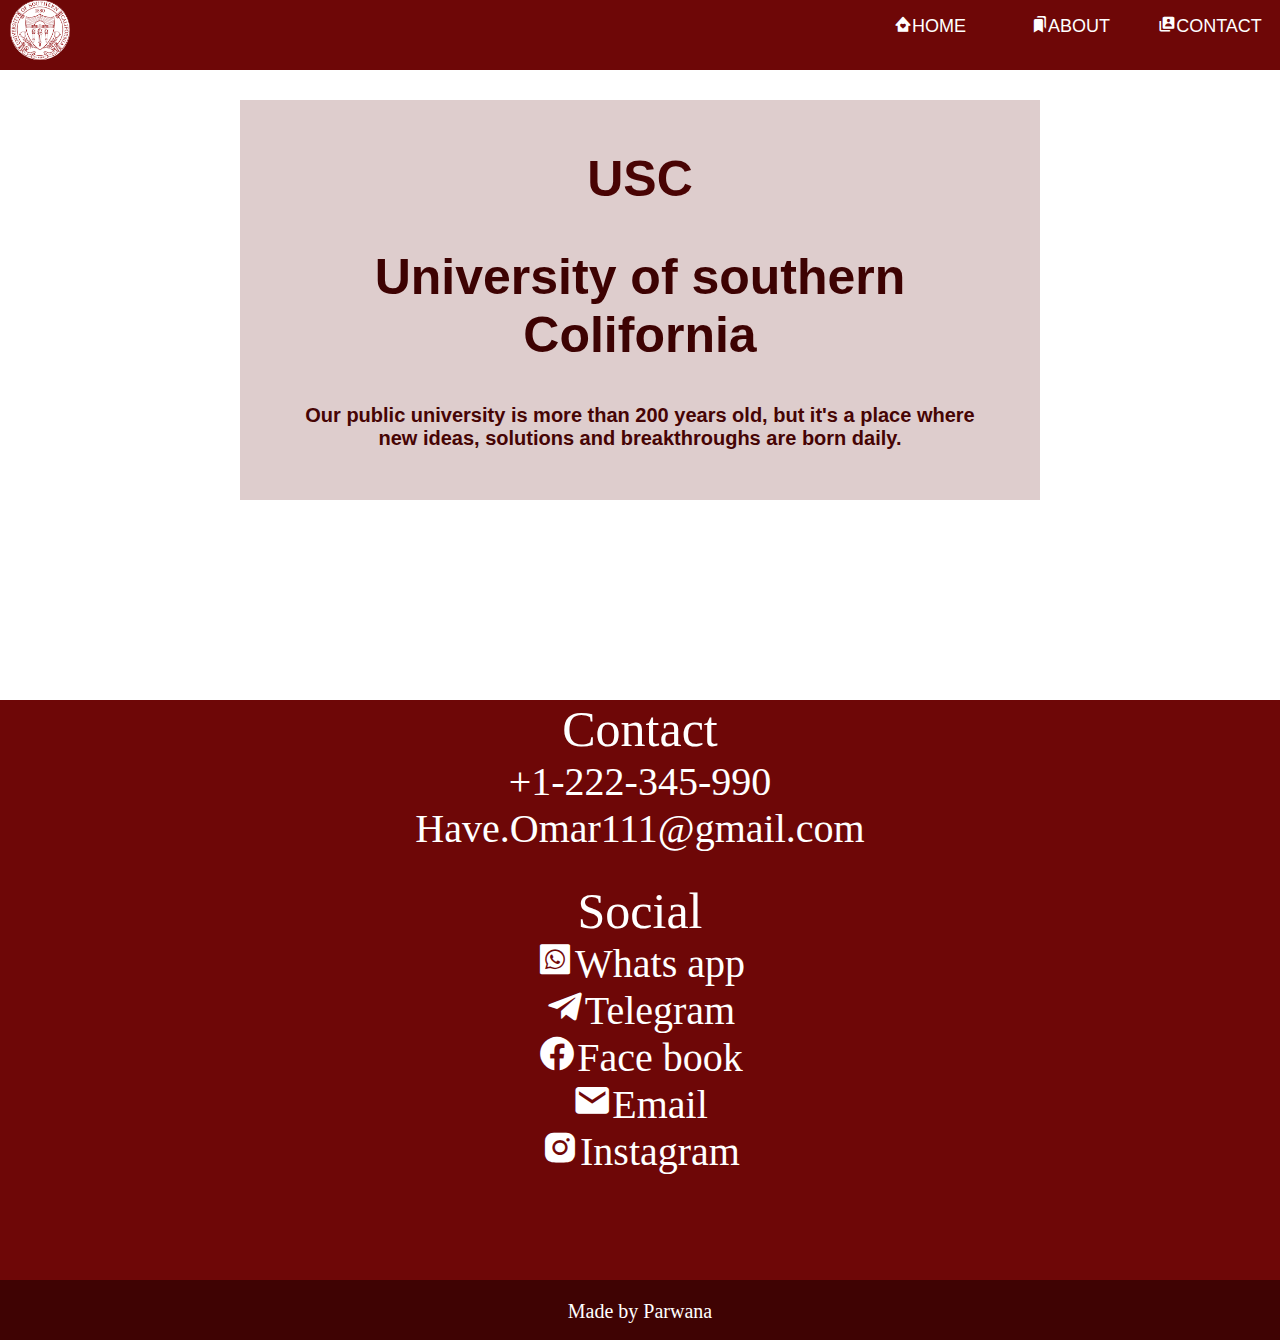
<file: index.html>
<!DOCTYPE html>
<html lang="en">
    <head>
        <title>home page</title>
        <link rel="stylesheet" href="styles.css">
        <link rel="stylesheet" href="https://unpkg.com/boxicons@2.1.4/css/boxicons.min.css">
        <meta charset="utf-8">
        <meta name="viewport" content="width=device-width, initial-scale=1.0">
    </head>
    <body>
        <nav id="nav">
            <img src="logo.png" alt="logo">
            <a href="index.html"><i class='bx bxs-home-heart'></i>HOME</a>
            <a href="about.html"><i class='bx bxs-bookmarks'></i>ABOUT</a>
            <a href="contact.html"><i class='bx bxs-user-account'></i>Contact</a>
        </nav>
        <div class="container1">
            <h1>USC</h1>
            <h2>University of southern Colifornia</h2>
            <p>Our public university is more than 200 years old, but it's a place where new ideas, solutions and breakthroughs are born daily.</p>
        </div>

        <footer id="footer">
            <div class="footer-caption1">
                <span class="footer-caption1-head">Contact</span>
                <span>+1-222-345-990</span>
                <span>Have.Omar111@gmail.com</span>
            </div>
    
            <div class="footer-caption2">
                <span class="footer-caption2-head">Social</span>
                <span><i class='bx bxl-whatsapp-square'></i>Whats app</span>
                <span><i class='bx bxl-telegram'></i>Telegram</span>
                <span><i class='bx bxl-facebook-circle'></i>Face book</span>
                <span><i class='bx bxs-envelope'></i>Email</span>
                <span><i class='bx bxl-instagram-alt' ></i>Instagram</span>
            </div>
        </footer>
        <footer id="footer2">
            <div class="footer-caption3">
                <span class="footer-head">Made by Parwana </span>
            </div>
        </footer>
    </body>
</html>
</file>
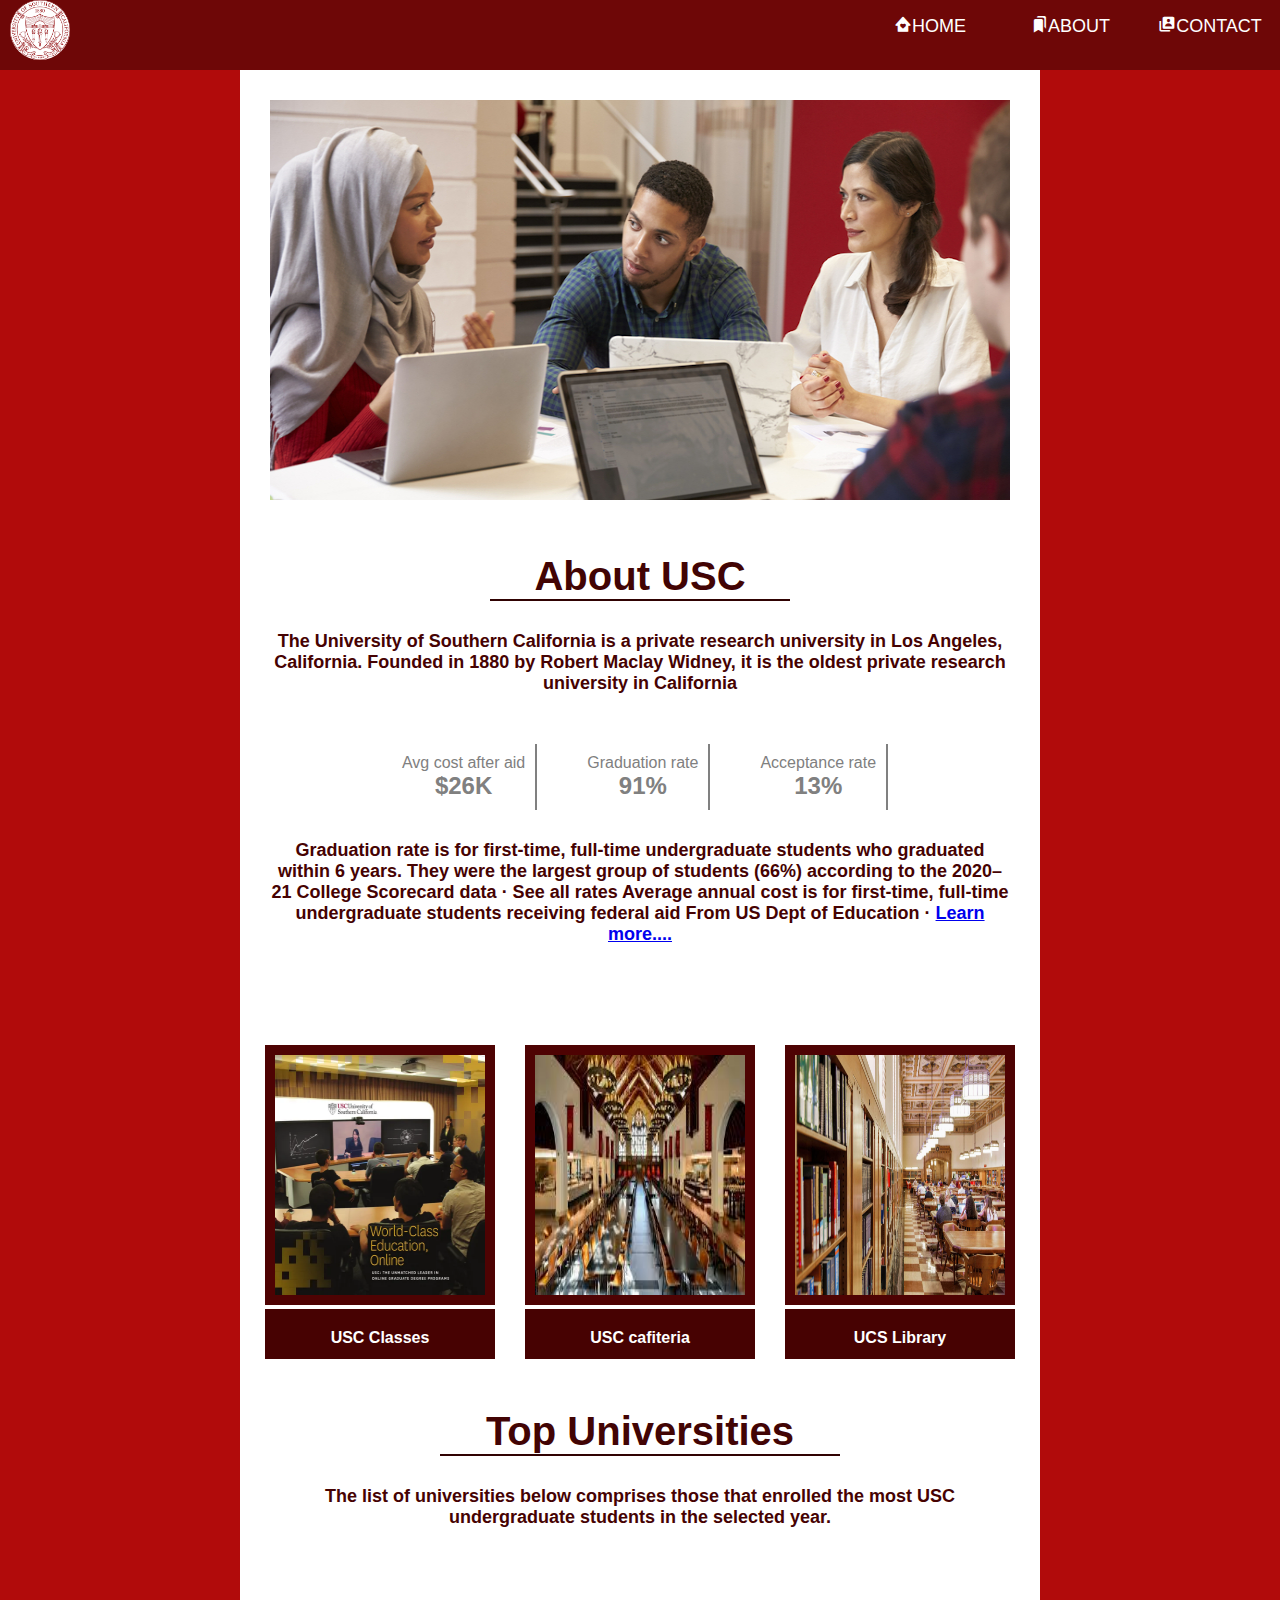
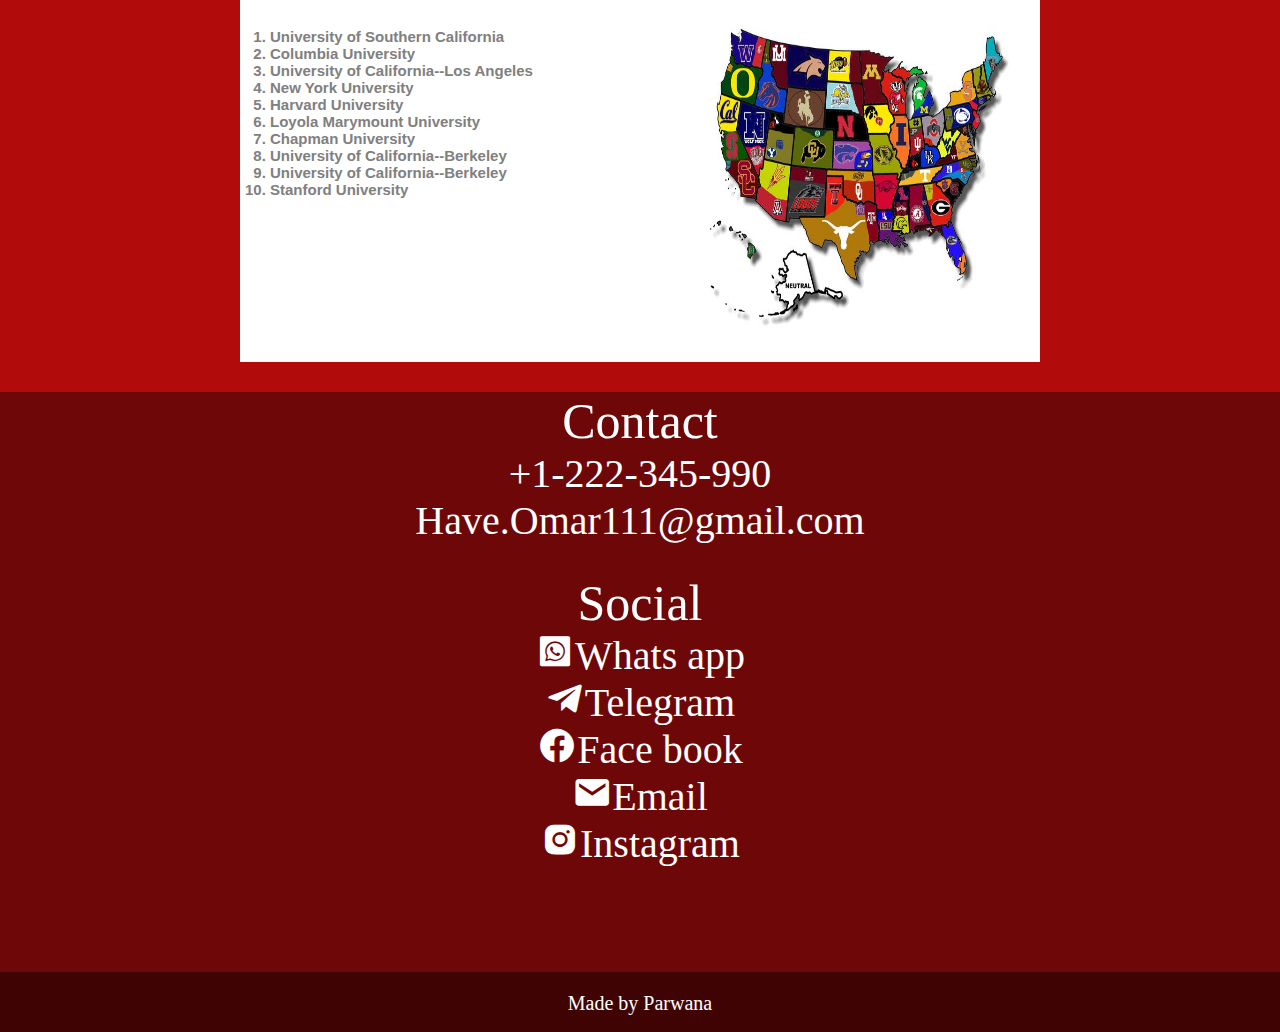
<file: about.html>
<!DOCTYPE html>
<html lang="en">
    <head>
        <title>about page</title>
        <link rel="stylesheet" href="style.css">
        <link rel="stylesheet" href="https://unpkg.com/boxicons@2.1.4/css/boxicons.min.css">
        <meta charset="utf-8">
        <meta name="viewport" content="width=device-width, initial-scale=1.0">
    </head>
    <body>
        <nav id="nav">
            <img src="logo.png" alt="logo">
            <a href="index.html"><i class='bx bxs-home-heart'></i>HOME</a>
            <a href="about.html"><i class='bx bxs-bookmarks'></i>ABOUT</a>
            <a href="contact.html"><i class='bx bxs-user-account'></i>Contact</a>
        </nav>
        <div class="container2">
            <div class="main-img">
                <img src="uscstu.jpg" alt="ucs">
            </div>

            <div class="about">
                <h1>About USC</h1>
                <div class="caption1">
                    <p>The University of Southern California is a private research university in Los Angeles, California. Founded in 1880 by Robert Maclay Widney, it is the oldest private research university in California</p>
                </div>
                <div class="about2">
                    <div class="info1">
                        <p>Avg cost after aid</p>
                        <h2>$26K</h2>
                    </div>
                    <div class="info2">
                        <p>Graduation rate</p>
                        <h2>91%</h2>
                    </div>
                    <div class="info3">
                        <p>Acceptance rate</p>
                        <h2>13%</h2>
                    </div>
                </div>

                <div class="caption2">
                    <p>Graduation rate is for first-time, full-time undergraduate students who graduated within 6 years. They were the largest group of students (66%) according to the 2020–21 College Scorecard data · See all rates
                        Average annual cost is for first-time, full-time undergraduate students receiving federal aid
                        From US Dept of Education · <a href="#">Learn more....</a></p>
                </div>

            </div>

            <div class="about-usc-pic">
                <div class="pic">
                    <img src="pic1.webp" alt="class">
                    <div class="pic-caption">USC Classes</div>
                </div>

                <div class="pic">
                    <img src="pic2.jpeg" alt="cafiteria">
                    <div class="pic-caption">USC cafiteria</div>
                </div>

                <div class="pic">
                    <img src="pic3.jpg" alt="library">
                    <div class="pic-caption">UCS Library</div>
                </div>

            </div>
            
            <div class="top-uni">
                <h1>Top Universities</h1>
            <p>The list of universities below comprises those that enrolled the most USC undergraduate students in the selected year.</p>
            <div class="more-universities">
                <div class="row1">
                    <ol>
                        <li>University of Southern California</li>
                        <li>Columbia University</li>
                        <li>University of California--Los Angeles</li>
                        <li>New York University</li>
                        <li>Harvard University</li>
                        <li>Loyola Marymount University</li>
                        <li>Chapman University</li>
                        <li>University of California--Berkeley</li>
                        <li>University of California--Berkeley</li>
                        <li>Stanford University</li>
                    </ol>
                </div>

                <div class="row2">
                    <img src="map.jpg" alt="usa">
                </div>
            </div>
            </div>
        </div>

        <footer id="footer">
        <div class="footer-caption1">
            <span class="footer-caption1-head">Contact</span>
            <span>+1-222-345-990</span>
            <span>Have.Omar111@gmail.com</span>
        </div>

        <div class="footer-caption2">
            <span class="footer-caption2-head">Social</span>
            <span><i class='bx bxl-whatsapp-square'></i>Whats app</span>
            <span><i class='bx bxl-telegram'></i>Telegram</span>
            <span><i class='bx bxl-facebook-circle'></i>Face book</span>
            <span><i class='bx bxs-envelope'></i>Email</span>
            <span><i class='bx bxl-instagram-alt' ></i>Instagram</span>
        </div>
    </footer>
    <footer id="footer2">
        <div class="footer-caption33">
            <span class="footer-head">Made by Parwana </span>
        </div>
    </footer>
    </body>
</html>
</file>
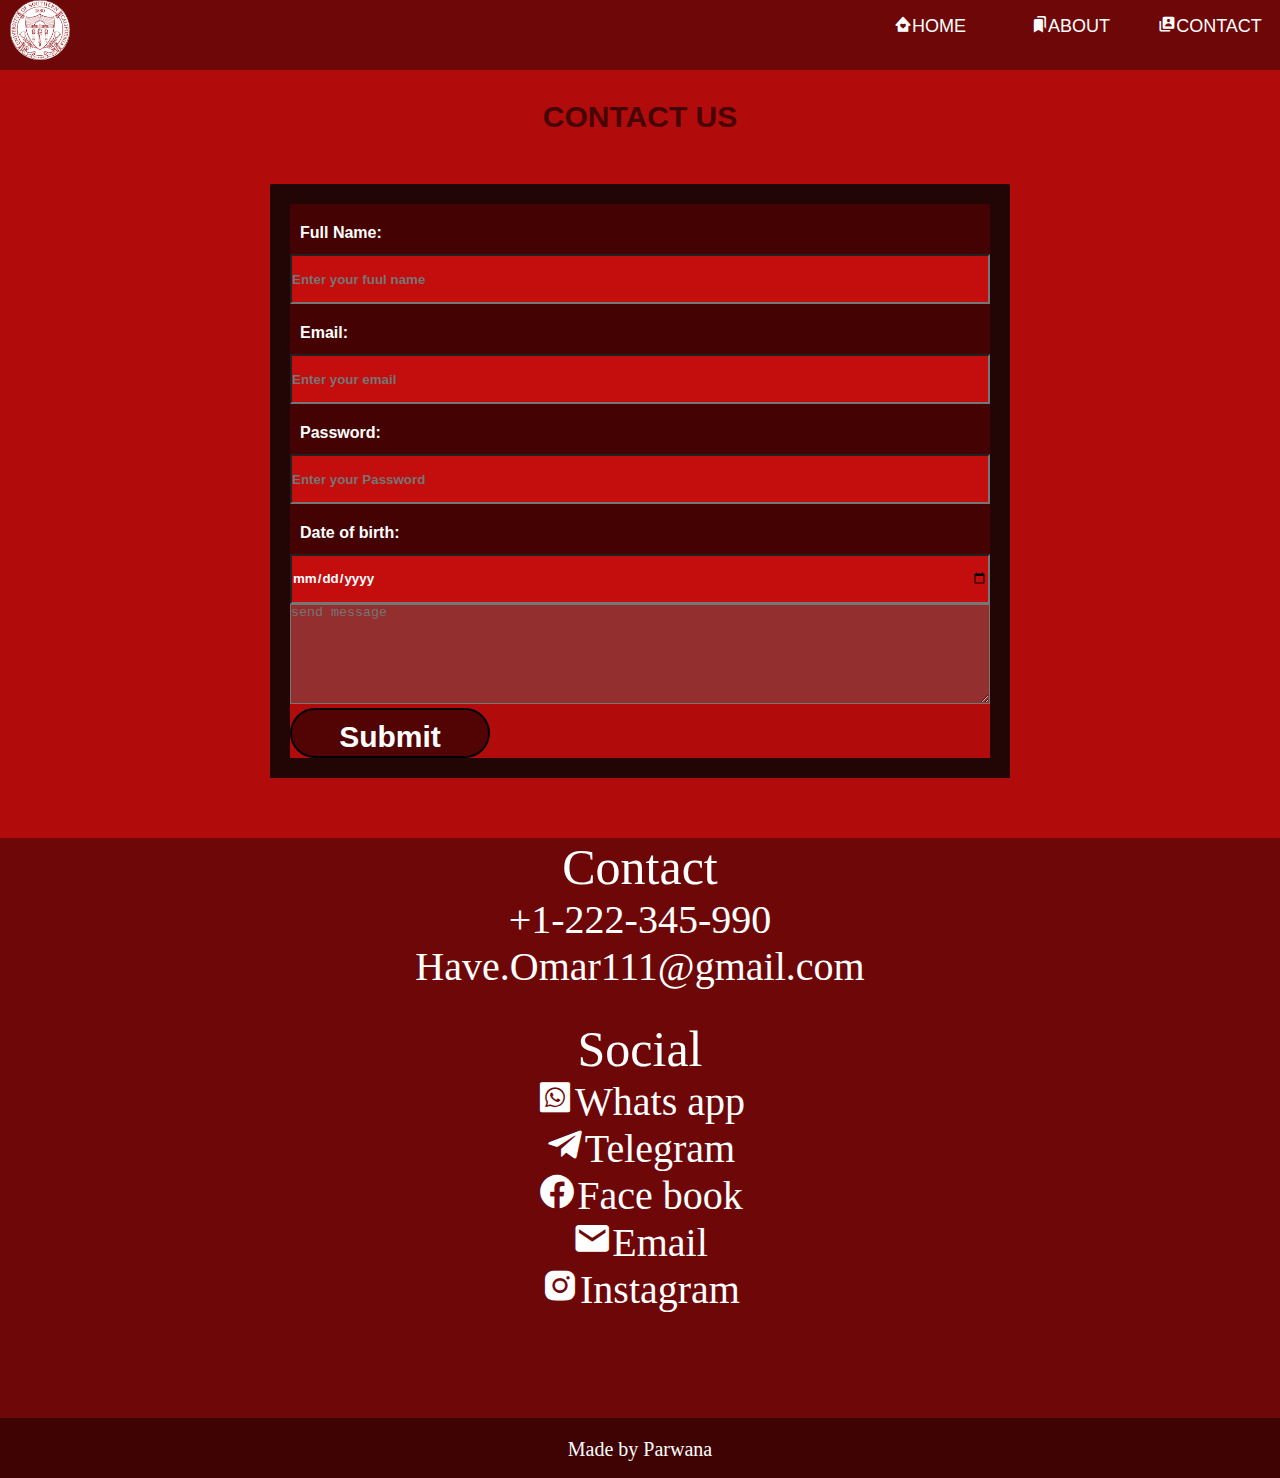
<file: contact.html>
<!DOCTYPE html>
<html lang="en">
    <head>
        <title>contact</title>
        <link rel="stylesheet" href="style.css">
        <link rel="stylesheet" href="https://unpkg.com/boxicons@2.1.4/css/boxicons.min.css">
        <meta charset="utf-8">
        <meta name="viewport" content="width=device-width, initial-scale=1.0">
    </head>
    <body>
        <nav id="nav">
            <img src="logo.png" alt="logo">
            <a href="index.html"><i class='bx bxs-home-heart'></i>HOME</a>
            <a href="about.html"><i class='bx bxs-bookmarks'></i>ABOUT</a>
            <a href="contact.html"><i class='bx bxs-user-account'></i>Contact</a>
        </nav>

        <div class="form-container">
           <h1>CONTACT US</h1> 
           <form action="thanks.html" method="get">

            <label for="name">Full Name:</label>
            <input id="name" type="text" name="name" placeholder="Enter your fuul name" required>

            <label for="email">Email:</label>
            <input id="email" type="email" name="email" placeholder="Enter your email" required>

            <label for="password">Password:</label>
            <input id="password" type="password" name="password" placeholder="Enter your Password" required>

            <label for="date">Date of birth:</label>
            <input id="date" type="date" name="date" required>

            <textarea placeholder="send message"></textarea>

            <button class="submit">Submit</button>
           </form>
        </div>

        <footer id="footer">
            <div class="footer-caption1">
                <span class="footer-caption1-head">Contact</span>
                <span>+1-222-345-990</span>
                <span>Have.Omar111@gmail.com</span>
            </div>
    
            <div class="footer-caption2">
                <span class="footer-caption2-head">Social</span>
                <span><i class='bx bxl-whatsapp-square'></i>Whats app</span>
                <span><i class='bx bxl-telegram'></i>Telegram</span>
                <span><i class='bx bxl-facebook-circle'></i>Face book</span>
                <span><i class='bx bxs-envelope'></i>Email</span>
                <span><i class='bx bxl-instagram-alt' ></i>Instagram</span>
            </div>
        </footer>
        <footer id="footer2">
            <div class="footer-caption33">
                <span class="footer-head">Made by Parwana </span>
            </div>
        </footer>
    </body>
</html>
</file>
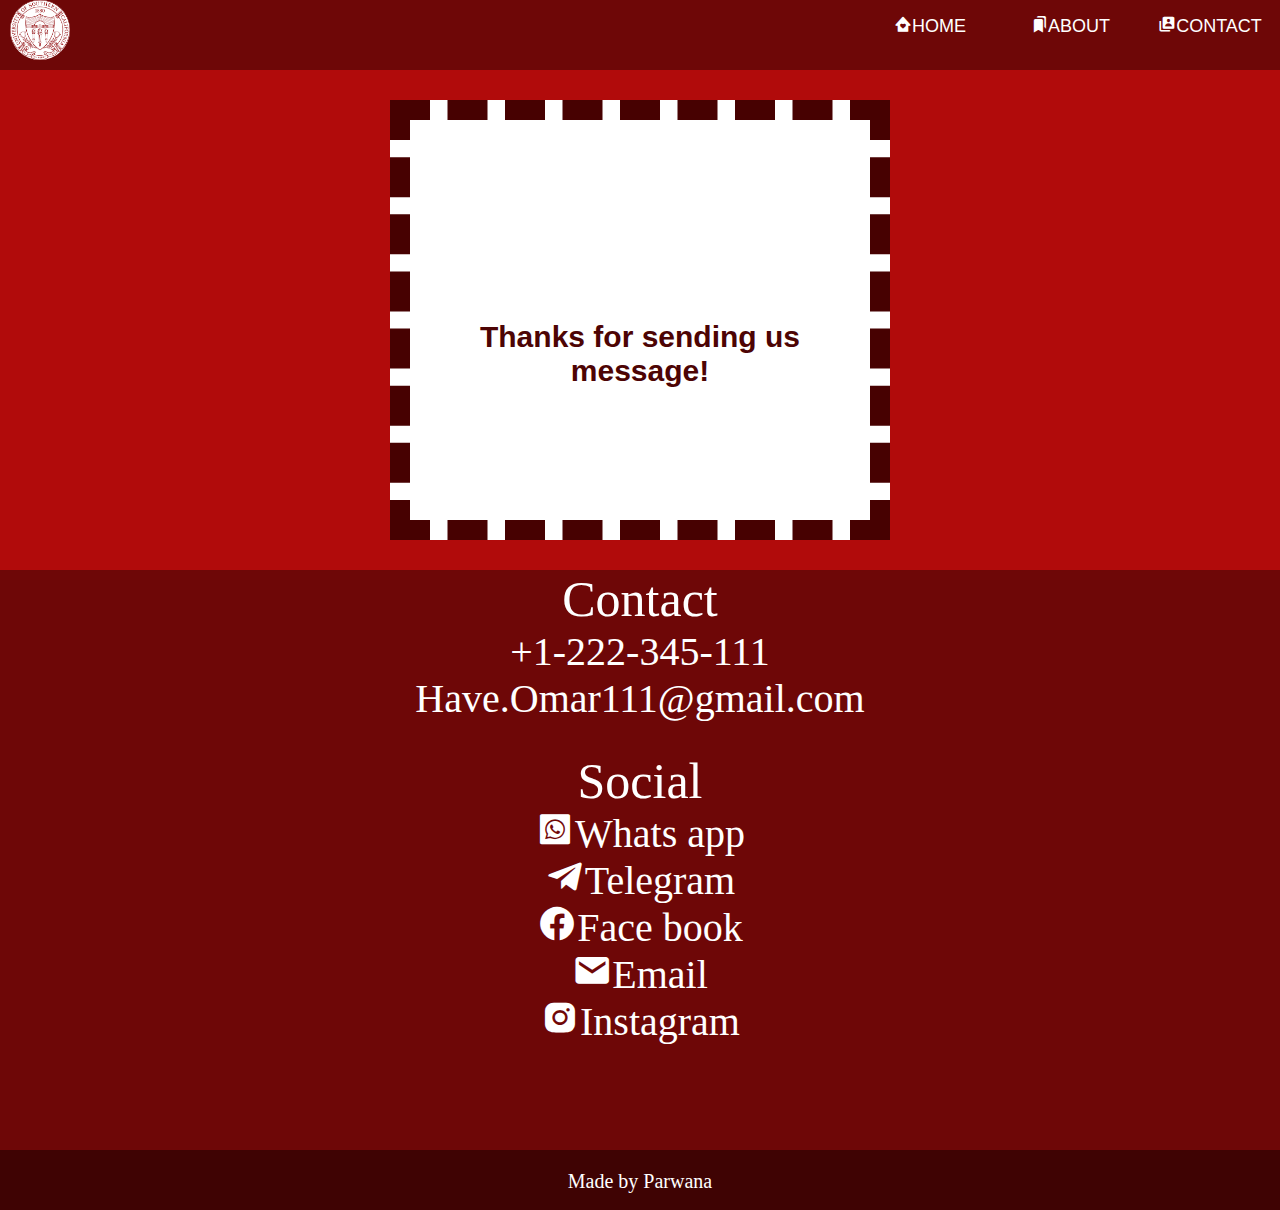
<file: thanks.html>
<!DOCTYPE html>
<html lang="en">
    <head>
        <title>thanks</title>
        <link rel="stylesheet" href="style.css">
        <link rel="stylesheet" href="https://unpkg.com/boxicons@2.1.4/css/boxicons.min.css">
        <meta charset="utf-8">
        <meta name="viewport" content="width=device-width, initial-scale=1.0">
    </head>
    <body>
        <nav id="nav">
            <img src="logo.png" alt="logo">
            <a href="index.html"><i class='bx bxs-home-heart'></i>HOME</a>
            <a href="about.html"><i class='bx bxs-bookmarks'></i>ABOUT</a>
            <a href="contact.html"><i class='bx bxs-user-account'></i>Contact</a>
        </nav>

        <div class="thanks-container">
            <h1>Thanks for sending us message!</h1>
        </div>

        <footer id="footer">
            <div class="footer-caption1">
                <span class="footer-caption1-head">Contact</span>
                <span>+1-222-345-111</span>
                <span>Have.Omar111@gmail.com</span>
            </div>
    
            <div class="footer-caption2">
                <span class="footer-caption2-head">Social</span>
                <span><i class='bx bxl-whatsapp-square'></i>Whats app</span>
                <span><i class='bx bxl-telegram'></i>Telegram</span>
                <span><i class='bx bxl-facebook-circle'></i>Face book</span>
                <span><i class='bx bxs-envelope'></i>Email</span>
                <span><i class='bx bxl-instagram-alt' ></i>Instagram</span>
            </div>
        </footer>
        <footer id="footer2">
            <div class="footer-caption33">
                <span class="footer-head">Made by Parwana </span>
            </div>
        </footer>
    </body>
</html>
</file>
<file: styles.css>
*{
    margin: 0;
    padding: 0;
    box-sizing: border-box;
}
body{
    box-sizing: border-box;
    background: url(https://a.storyblok.com/f/64062/1200x675/dcec37a40f/usc-supplemental-essays.jpg/m/);
    background-repeat: no-repeat;
    background-size: cover;
}

#nav img{
  position: absolute;
  left: 10px;
  border-radius: 100%;
  width: 60px;
  height: 60px;
  object-fit: fill;
}

#nav{
    background-color: rgb(110, 7, 7);
    display: flex;
    justify-content: flex-end;
    width: 100%;
    height: 70px;
    position: fixed;
    top: 0;
    right: 0;
    left: 0;
    z-index: 1;
  
  }
  
  #nav a{
    color: #fff;
    font-size: large;
    text-transform: uppercase;
    font-family: sans-serif;
    font-style: normal;
    text-decoration: none;
    width: 140px;
    height: 40px;
    align-items: center;
    margin-top: auto;
    margin-bottom: auto;
    text-align: center;
  }
  
  a:hover{
    border-bottom:2px solid #fff;
    text-align: center;
  }

  .container1{
    align-items: center;
    width: 800px;
    height: 400px;
    margin-left: auto;
    padding: 50px;
    margin-right: auto;
    margin-top: 100px;
    margin-bottom: 200px;
    background-color: rgba(92, 4, 4, 0.2);
  }
  .container1 h1{
    text-align: center;
    align-items: center;
    justify-content: center;
    margin-left: auto;
    margin-right: auto;
    font-size: 50px;
    font-family: sans-serif;
    font-weight: bold;
    color: rgb(73, 4, 4);
    margin-bottom: 40px;
  }

  .container1 h2{
    text-align: center;
    align-items: center;
    justify-content: center;
    margin-left: auto;
    margin-right: auto;
    font-size: 50px;
    font-family: sans-serif;
    font-weight: bold;
    color: rgb(61, 2, 2);
    margin-bottom: 40px;

  }

  .container1 p{
    text-align: center;
    align-items: center;
    justify-content: center;
    margin-left: auto;
    margin-right: auto;
    font-size: 20px;
    font-family: sans-serif;
    font-weight: bold;
    color: rgb(70, 4, 4);

  }

  #footer{
    width: 100%;
    height: 580px;
    background-color: rgb(110, 7, 7);
}

.footer-caption1{
    display: block;
    margin-left: auto;
    margin-right: auto;
    justify-content: center;
    align-items: center;
    margin-top: 30px;
}

.footer-caption1 .footer-caption1-head{
    color: #fff;
    font-family: cursive;
    font-weight: lighter;
    font-size: 50px;
    text-align: center;
}
.footer-caption1 span{
    color: #fff;
    display: block;
    font-family: cursive;
    font-weight: lighter;
    font-size: 40px;
    text-align: center;
}

.footer-caption2{
    display: block;
    margin-left: auto;
    margin-right: auto;
    justify-content: center;
    align-items: center;
    margin-top: 30px;
}

.footer-caption2 .footer-caption2-head{
    color: #fff;
    font-family: cursive;
    font-weight: lighter;
    font-size: 50px;
    text-align: center;
}
.footer-caption2 span{
    color: #fff;
    display: block;
    font-family: cursive;
    font-weight: lighter;
    font-size: 40px;
    text-align: center;
}
#footer2 {
    width: 100%;
    height: 60px;
    background-color: rgb(63, 3, 3);
    color: #fff;
    font-family: cursive;
    font-weight: lighter;
    font-size: 20px;
    padding-top: 20px;
    text-align: center;
}
</file>
<file: style.css>
*{
    margin: 0;
    padding: 0;
    box-sizing: border-box;
}
body{
    box-sizing: border-box;
    background: rgb(177, 11, 11);
    background-repeat: no-repeat;
    background-size: cover;
}

#nav{
    background-color: rgb(110, 7, 7);
    display: flex;
    justify-content: flex-end;
    width: 100%;
    height: 70px;
    position: fixed;
    top: 0;
    right: 0;
    left: 0;
    z-index: 1;
  
  }
  #nav img{
    position: absolute;
    left: 10px;
    border-radius: 100%;
    width: 60px;
    height: 60px;
    object-fit: fill;
  }
  #nav a{
    color: #fff;
    font-size: large;
    text-transform: uppercase;
    font-family: sans-serif;
    font-style: normal;
    text-decoration: none;
    width: 140px;
    height: 40px;
    align-items: center;
    margin-top: auto;
    margin-bottom: auto;
    text-align: center;
  }
  
  a:hover{
    border-bottom:2px solid #fff;
    text-align: center;
  }

.container2{
    width: 800px;
    height: 100%;
    background-color: #fff;
    justify-content: center;
    align-items: center;
    margin-top: 70px;
    margin-left: auto;
    margin-right: auto;
    padding: 30px;
    margin-bottom: 0;
}

.main-img img{
    width: 100%;
    height: 400px;
    object-fit: fill;
}
.main-img{
    position: relative;
}

.about h1{
    text-align: center;
    width: 300px;
    font-size: 40px;
    color: rgb(66, 4, 4);
    border-bottom: 2px solid rgb(48, 2, 2);
    margin-top: 50px;
    font-weight: bold;
    justify-content: center;
    margin-left: auto;
    margin-right: auto;
    font-family: sans-serif;
}
.caption1 p{
    font-size: large;
    font-weight: bold;
    font-family: sans-serif;
    text-align: center;
    color: rgb(70, 2, 2);
    margin-top: 30px;
}
.about2{
    display: flex;
    gap: 40px;
    margin-left: auto;
    margin-right: auto;
    margin-top: 50px;
    justify-content: center;
    align-items: center;
}

.info1 p{
    font-family: sans-serif;
    color: grey;
    text-align: center;
}

.info1 h2{
    font-family: sans-serif;
    color: grey;
    text-align: center;
}
.info1{
    border-right: 2px solid grey;
    padding: 10px;
}

.info2 p{
    font-family: sans-serif;
    color: grey;
    text-align: center;
}

.info2 h2{
    font-family: sans-serif;
    color: grey;
    text-align: center;
}
.info2{
    border-right: 2px solid grey;
    padding: 10px;
}


.info3 p{
    font-family: sans-serif;
    color: grey;
    text-align: center;
}

.info3 h2{
    font-family: sans-serif;
    color: grey;
    text-align: center;
}
.info3{
    border-right: 2px solid grey;
    padding: 10px;
}
  

.caption2 p{
    font-size: large;
    font-family: cursive;
    font-weight: bold;
    font-family: sans-serif;
    text-align: center;
    color: rgb(70, 2, 2);
    margin-top: 30px;
}

.about-usc-pic{
    display: flex;
    gap: 30px;
    justify-content: center;
    margin-left: auto;
    margin-right: auto;
    margin-top: 100px;
}

.pic img{
    width: 230px;
    height: 260px;
    object-fit: fill;
    border: 10px solid rgb(78, 3, 3);
}
.pic-caption{
    width: 100%;
    height: 50px;
    text-align: center;
    font-family: sans-serif;
    font-weight: bold;
    color: #fff;
    background-color: rgb(71, 2, 2);
    padding-top: 20px;
    margin-top: 0;
}

.top-uni h1{
    text-align: center;
    width: 400px;
    font-size: 40px;
    color: rgb(66, 4, 4);
    border-bottom: 2px solid rgb(48, 2, 2);
    margin-top: 50px;
    font-weight: bold;
    justify-content: center;
    margin-left: auto;
    margin-right: auto;
    font-family: sans-serif;
}

.top-uni p{
    font-size: large;
    font-weight: bold;
    font-family: sans-serif;
    text-align: center;
    color: rgb(70, 2, 2);
    margin-top: 30px;
}

.more-universities{
    display: flex;
    gap: 50px;
    justify-content: center;
    margin-left: auto;
    margin-right: auto;
    margin-top: 100px;
}

.row1{
    font-size: 15px;
    font-family: sans-serif;
    width: 400px;
    font-weight: bold;
    color: grey;
}

.row2 img{
    width: 300px;
    height: 300px;
    object-fit: fill;
}
.thanks-container{
    width: 500px;
    height: 100px;
    margin-top: 100px;
    justify-content: center;
    margin-left: auto;
    margin-right: auto;
    background-color: #fff;
    padding: 30px;
    padding-top: 200px;
    padding-bottom: 200px;
    border: 20px dashed rgb(71, 1, 1);
    animation-name: thanks;
    animation-duration: 6s;
    animation-delay: 0;
    animation-play-state: running;
    animation-iteration-count: 1;
}

@keyframes thanks{
    from{
        transform: scale(0);
    }
    to{
        transform: scale(1);
    }
}
.thanks-container h1{
    font-size: 30px;
    font-family: sans-serif;
    font-weight: bold;
    color: rgb(77, 4, 4);
    text-align: center;
    margin-bottom: 100px;
}
.form-container{
    width: 800px;
    height: 100%;
    margin-top: 70px;
    padding: 30px;
    justify-content: center;
    margin-left: auto;
    margin-right: auto;
    background-color: transparent;
    margin-bottom: 0;
}
.form-container label{
    text-align: left;
    font-family: sans-serif;
    font-weight: bold;
    color: #fff;
    display: block;
    padding-top: 20px;
    width: 100%;
    height: 50px;
    background-color: rgb(68, 2, 2);
    justify-content: center;
    margin-left: auto;
    margin-right: auto;
    padding-left: 10px;
}
 form{
    display: block;
    justify-content: center;
    margin-left: auto;
    margin-right: auto;
    margin-top: 50px;
    border: 20px solid rgb(34, 5, 5);
}
textarea{
    width: 100%;
    height: 100px;
    background-color: rgb(148, 47, 47);

}
button{
    width: 200px;
    height: 50px;
    justify-content: center;
    align-items: center;
    margin-left: auto;
    margin-right: auto;
    border: 2px solid black;
    font-size: 30px;
    font-family: sans-serif;
    color: #fff;
    padding-top: 10px;
    padding-bottom: 10px;
    border-radius: 50px;
    font-weight: bold;
    animation-name: thanks;
    animation-duration: 6s;
    animation-delay: 0;
    animation-play-state: running;
    animation-iteration-count: 3;
    background-color: rgb(82, 3, 3);
    text-align: center;
}
.form-container input{
    text-align: left;
    font-family: sans-serif;
    font-weight: bold;
    background-color: rgb(196, 13, 13);
    height: 50px;
    width: 100%;
    display: block;
    color: #fff;
}
.form-container h1{
    font-size: 30px;
    font-family: sans-serif;
    font-weight: bold;
    color: rgb(71, 4, 4);
    text-align: center;
}
#footer{
    width: 100%;
    height: 580px;
    background-color: rgb(110, 7, 7);
}

.footer-caption1{
    display: block;
    margin-left: auto;
    margin-right: auto;
    justify-content: center;
    align-items: center;
    margin-top: 30px;
}

.footer-caption1 .footer-caption1-head{
    color: #fff;
    font-family: cursive;
    font-weight: lighter;
    font-size: 50px;
    text-align: center;
}
.footer-caption1 span{
    color: #fff;
    display: block;
    font-family: cursive;
    font-weight: lighter;
    font-size: 40px;
    text-align: center;
}

.footer-caption2{
    display: block;
    margin-left: auto;
    margin-right: auto;
    justify-content: center;
    align-items: center;
    margin-top: 30px;
}

.footer-caption2 .footer-caption2-head{
    color: #fff;
    font-family: cursive;
    font-weight: lighter;
    font-size: 50px;
    text-align: center;
}
.footer-caption2 span{
    color: #fff;
    display: block;
    font-family: cursive;
    font-weight: lighter;
    font-size: 40px;
    text-align: center;
}
#footer2 {
    width: 100%;
    height: 60px;
    background-color: rgb(63, 3, 3);
    color: #fff;
    font-family: cursive;
    font-weight: lighter;
    font-size: 20px;
    padding-top: 20px;
    text-align: center;
}
</file>
